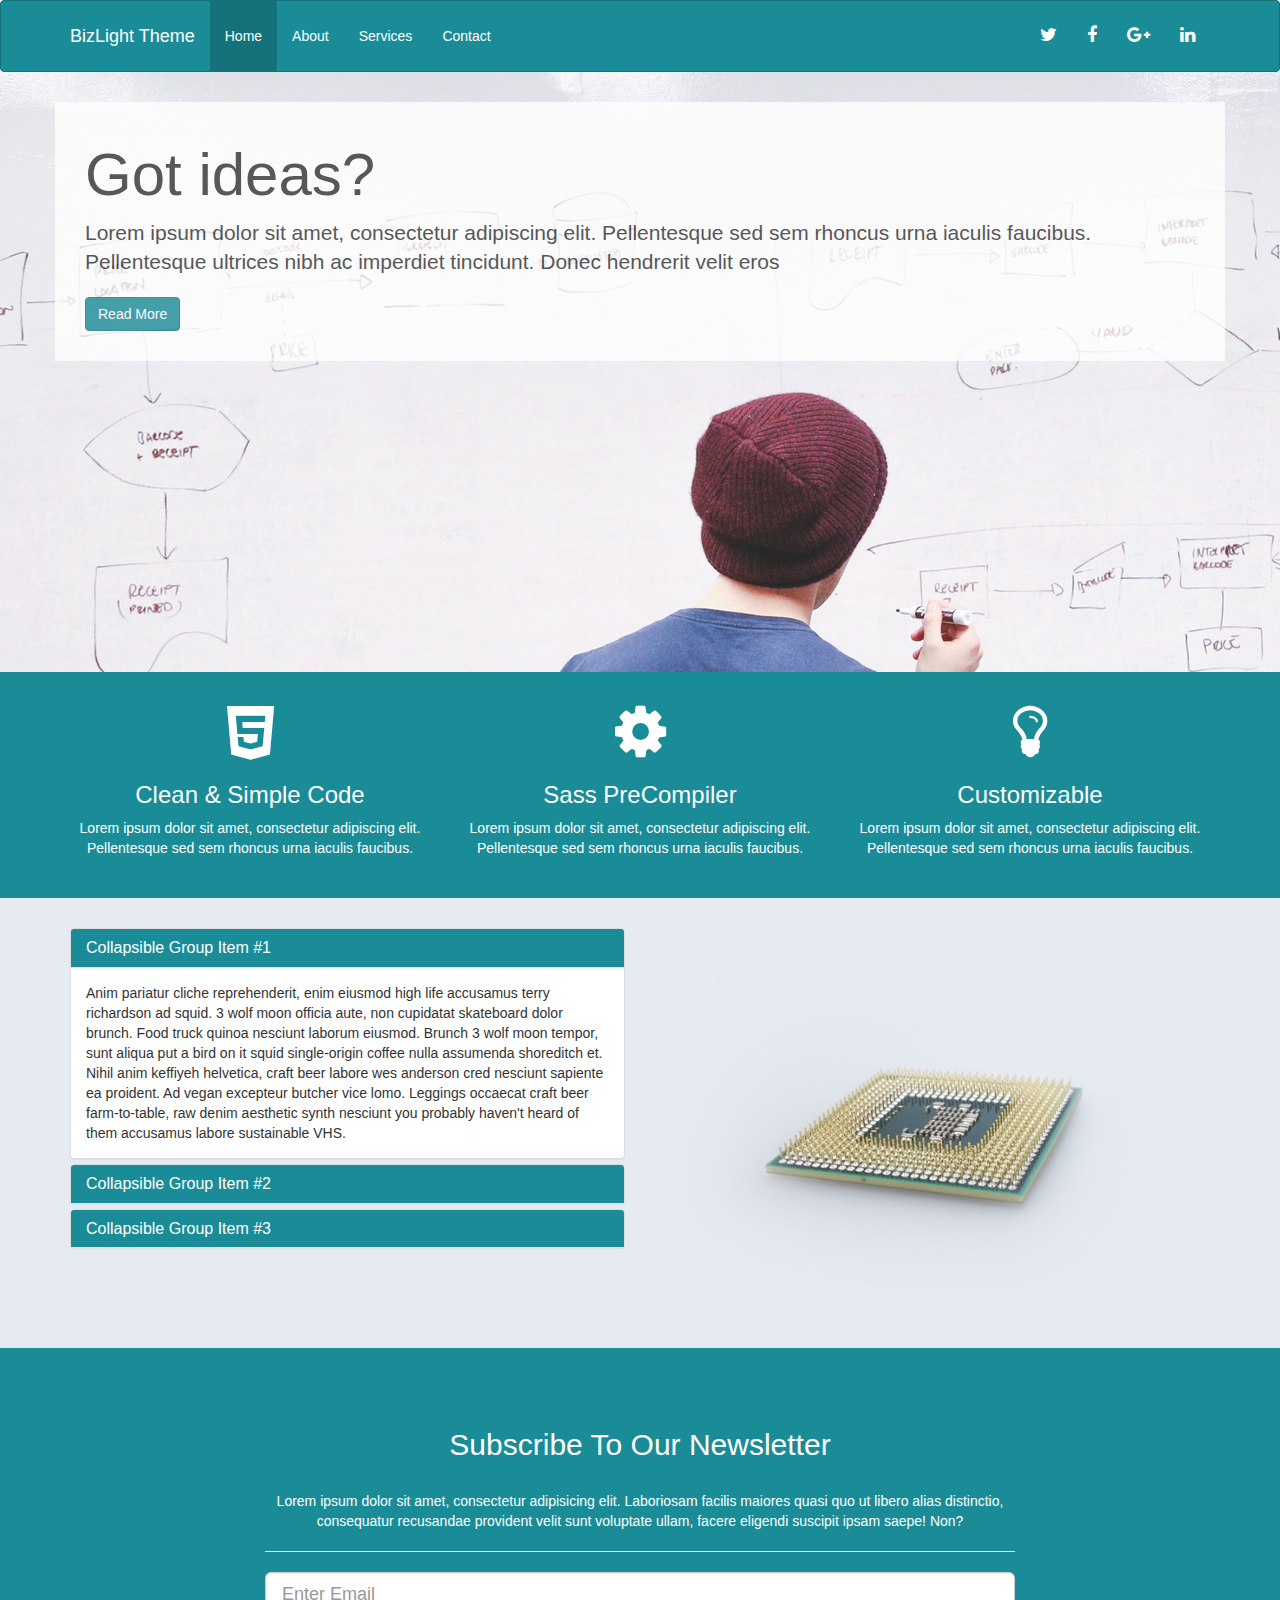
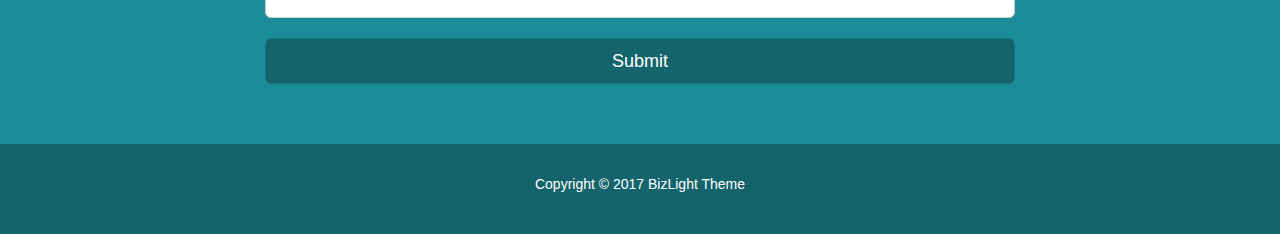
<file: index.html>
<!DOCTYPE html>
<html lang="en">
  <head>
    <meta charset="utf-8">
    <meta http-equiv="X-UA-Compatible" content="IE=edge">
    <meta name="viewport" content="width=device-width, initial-scale=1">

    <title>BizLight Theme</title>
    <link rel="stylesheet" href="css/app.css">
  </head>

  <body>

    <nav class="navbar navbar-default">
      <div class="container">
        <div class="navbar-header">
          <button type="button" class="navbar-toggle collapsed" data-toggle="collapse" data-target="#navbar" aria-expanded="false" aria-controls="navbar">
            <span class="sr-only">Toggle navigation</span>
            <span class="icon-bar"></span>
            <span class="icon-bar"></span>
            <span class="icon-bar"></span>
          </button>
          <a class="navbar-brand" href="#">BizLight Theme</a>
        </div>
        <div id="navbar" class="collapse navbar-collapse">
          <ul class="nav navbar-nav">
            <li class="active"><a href="index.html">Home</a></li>
            <li><a href="about.html">About</a></li>
            <li><a href="services.html">Services</a></li>
            <li><a href="contact.html">Contact</a></li>
          </ul>
          <ul class="nav navbar-nav navbar-right">
            <li><a href="http://twitter.com"><i class="fa fa-twitter"></i></a></li>
            <li><a href="http://facebook.com"><i class="fa fa-facebook"></i></a></li>
            <li><a href="http://google-plus.com"><i class="fa fa-google-plus"></i></a></li>
            <li><a href="http://linkedin.com"><i class="fa fa-linkedin"></i></a></li>
          </ul>
        </div><!--/.nav-collapse -->
      </div>
    </nav>

    <div class="showcase">
      <div class="container">
        <h1>Got ideas?</h1>
        <p class="lead">Lorem ipsum dolor sit amet, consectetur adipiscing elit. Pellentesque sed sem rhoncus urna iaculis faucibus. Pellentesque ultrices nibh ac imperdiet tincidunt. Donec hendrerit velit eros</p>
        <a href="about.html" class="btn btn-primary">Read More</a>
      </div>
    </div>

    <div class="section-a">
      <div class="container">
        <div class="row">
          <div class="col-md-4">
            <i class="fa fa-html5"></i>
            <h3>Clean &amp; Simple Code</h3>
            <p>Lorem ipsum dolor sit amet, consectetur adipiscing elit. Pellentesque sed sem rhoncus urna iaculis faucibus.</p>
          </div>
          <div class="col-md-4">
            <i class="fa fa-gear"></i>
            <h3>Sass PreCompiler</h3>
            <p>Lorem ipsum dolor sit amet, consectetur adipiscing elit. Pellentesque sed sem rhoncus urna iaculis faucibus.</p>
          </div>
          <div class="col-md-4">
            <i class="fa fa-lightbulb-o"></i>
            <h3>Customizable</h3>
            <p>Lorem ipsum dolor sit amet, consectetur adipiscing elit. Pellentesque sed sem rhoncus urna iaculis faucibus.</p>
          </div>
        </div>
      </div>
    </div>

    <div class="section-b">
      <div class="container">
        <div class="row">
          <div class="col-md-6">
            <div class="panel-group" id="accordion" role="tablist" aria-multiselectable="true">
              <div class="panel panel-default">
                <div class="panel-heading" role="tab" id="headingOne">
                  <h4 class="panel-title">
                    <a role="button" data-toggle="collapse" data-parent="#accordion" href="#collapseOne" aria-expanded="true" aria-controls="collapseOne">
                      Collapsible Group Item #1
                    </a>
                  </h4>
                </div>
                <div id="collapseOne" class="panel-collapse collapse in" role="tabpanel" aria-labelledby="headingOne">
                  <div class="panel-body">
                    Anim pariatur cliche reprehenderit, enim eiusmod high life accusamus terry richardson ad squid. 3 wolf moon officia aute, non cupidatat skateboard dolor brunch. Food truck quinoa nesciunt laborum eiusmod. Brunch 3 wolf moon tempor, sunt aliqua put a bird on it squid single-origin coffee nulla assumenda shoreditch et. Nihil anim keffiyeh helvetica, craft beer labore wes anderson cred nesciunt sapiente ea proident. Ad vegan excepteur butcher vice lomo. Leggings occaecat craft beer farm-to-table, raw denim aesthetic synth nesciunt you probably haven't heard of them accusamus labore sustainable VHS.
                  </div>
                </div>
              </div>
              <div class="panel panel-default">
                <div class="panel-heading" role="tab" id="headingTwo">
                  <h4 class="panel-title">
                    <a class="collapsed" role="button" data-toggle="collapse" data-parent="#accordion" href="#collapseTwo" aria-expanded="false" aria-controls="collapseTwo">
                      Collapsible Group Item #2
                    </a>
                  </h4>
                </div>
                <div id="collapseTwo" class="panel-collapse collapse" role="tabpanel" aria-labelledby="headingTwo">
                  <div class="panel-body">
                    Anim pariatur cliche reprehenderit, enim eiusmod high life accusamus terry richardson ad squid. 3 wolf moon officia aute, non cupidatat skateboard dolor brunch. Food truck quinoa nesciunt laborum eiusmod. Brunch 3 wolf moon tempor, sunt aliqua put a bird on it squid single-origin coffee nulla assumenda shoreditch et. Nihil anim keffiyeh helvetica, craft beer labore wes anderson cred nesciunt sapiente ea proident. Ad vegan excepteur butcher vice lomo. Leggings occaecat craft beer farm-to-table, raw denim aesthetic synth nesciunt you probably haven't heard of them accusamus labore sustainable VHS.
                  </div>
                </div>
              </div>
              <div class="panel panel-default">
                <div class="panel-heading" role="tab" id="headingThree">
                  <h4 class="panel-title">
                    <a class="collapsed" role="button" data-toggle="collapse" data-parent="#accordion" href="#collapseThree" aria-expanded="false" aria-controls="collapseThree">
                      Collapsible Group Item #3
                    </a>
                  </h4>
                </div>
                <div id="collapseThree" class="panel-collapse collapse" role="tabpanel" aria-labelledby="headingThree">
                  <div class="panel-body">
                    Anim pariatur cliche reprehenderit, enim eiusmod high life accusamus terry richardson ad squid. 3 wolf moon officia aute, non cupidatat skateboard dolor brunch. Food truck quinoa nesciunt laborum eiusmod. Brunch 3 wolf moon tempor, sunt aliqua put a bird on it squid single-origin coffee nulla assumenda shoreditch et. Nihil anim keffiyeh helvetica, craft beer labore wes anderson cred nesciunt sapiente ea proident. Ad vegan excepteur butcher vice lomo. Leggings occaecat craft beer farm-to-table, raw denim aesthetic synth nesciunt you probably haven't heard of them accusamus labore sustainable VHS.
                  </div>
                </div>
              </div>
            </div>
          </div>
          <div class="col-md-6">
            <img src="img/cpu.jpg">
          </div>
        </div>
      </div>
    </div>

    <div class="section-c">
      <div class="container">
        <div class="row">
          <div class="col-md-8 col-md-offset-2">
            <h2>Subscribe To Our Newsletter</h2>
            <br>
            <p>Lorem ipsum dolor sit amet, consectetur adipisicing elit. Laboriosam facilis maiores quasi quo ut libero alias distinctio, consequatur recusandae provident velit sunt voluptate ullam, facere eligendi suscipit ipsam saepe! Non?</p>
            <hr>
            <form>
              <input type="email" class="form-control input-lg" placeholder="Enter Email">
              <br>
              <button class="btn btn-primary btn-lg btn-block">Submit</button>
            </form>
          </div>
        </div>
      </div>
    </div>

    <footer>
      <div class="container">
        <p>Copyright &copy; 2017 BizLight Theme</p>
      </div>
    </footer>

    <script src="bower_components/jquery/dist/jquery.min.js"></script>
    <script src="bower_components/bootstrap-sass/assets/javascripts/bootstrap.min.js"></script>
  </body>
</html>
</file>
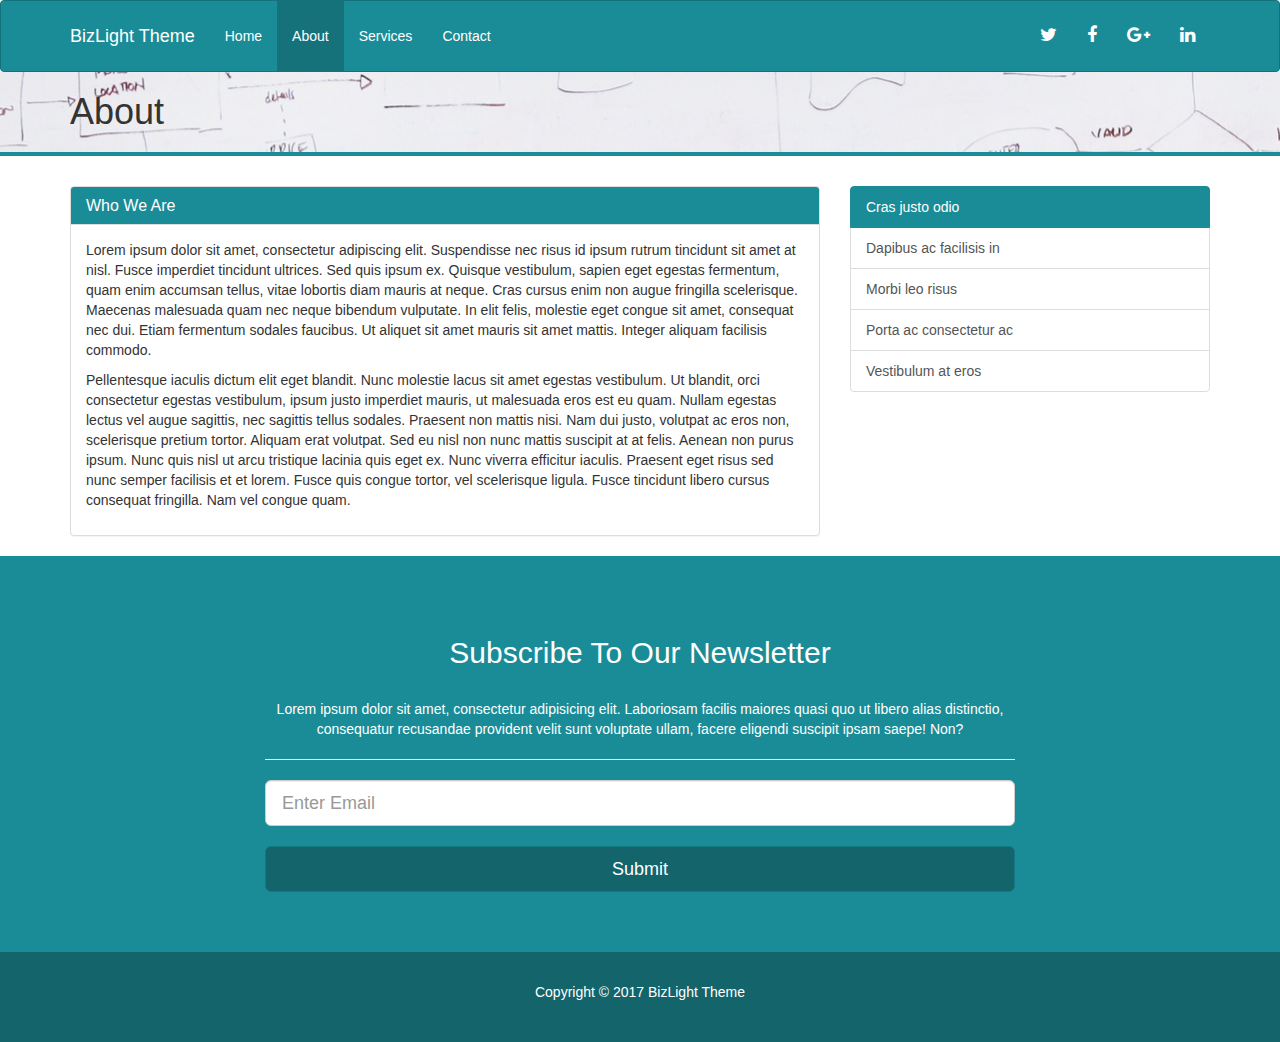
<file: about.html>
<!DOCTYPE html>
<html lang="en">
  <head>
    <meta charset="utf-8">
    <meta http-equiv="X-UA-Compatible" content="IE=edge">
    <meta name="viewport" content="width=device-width, initial-scale=1">

    <title>BizLight Theme | About</title>
    <link rel="stylesheet" href="css/app.css">
  </head>

  <body>

    <nav class="navbar navbar-default">
      <div class="container">
        <div class="navbar-header">
          <button type="button" class="navbar-toggle collapsed" data-toggle="collapse" data-target="#navbar" aria-expanded="false" aria-controls="navbar">
            <span class="sr-only">Toggle navigation</span>
            <span class="icon-bar"></span>
            <span class="icon-bar"></span>
            <span class="icon-bar"></span>
          </button>
          <a class="navbar-brand" href="#">BizLight Theme</a>
        </div>
        <div id="navbar" class="collapse navbar-collapse">
          <ul class="nav navbar-nav">
            <li><a href="index.html">Home</a></li>
            <li class="active"><a href="about.html">About</a></li>
            <li><a href="services.html">Services</a></li>
            <li><a href="contact.html">Contact</a></li>
          </ul>
          <ul class="nav navbar-nav navbar-right">
            <li><a href="http://twitter.com"><i class="fa fa-twitter"></i></a></li>
            <li><a href="http://facebook.com"><i class="fa fa-facebook"></i></a></li>
            <li><a href="http://google-plus.com"><i class="fa fa-google-plus"></i></a></li>
            <li><a href="http://linkedin.com"><i class="fa fa-linkedin"></i></a></li>
          </ul>
        </div><!--/.nav-collapse -->
      </div>
    </nav>

    <div class="title-bar">
      <div class="container">
        <h1>About</h1>
      </div>
    </div>

    <div class="main">
      <div class="container">
        <div class="row">
          <div class="col-md-8">
            <div class="panel panel-default">
              <div class="panel-heading">
                <h4 class="panel-title">Who We Are</h4>
              </div>
              <div class="panel-body">
                <p>Lorem ipsum dolor sit amet, consectetur adipiscing elit. Suspendisse nec risus id ipsum rutrum tincidunt sit amet at nisl. Fusce imperdiet tincidunt ultrices. Sed quis ipsum ex. Quisque vestibulum, sapien eget egestas fermentum, quam enim accumsan tellus, vitae lobortis diam mauris at neque. Cras cursus enim non augue fringilla scelerisque. Maecenas malesuada quam nec neque bibendum vulputate. In elit felis, molestie eget congue sit amet, consequat nec dui. Etiam fermentum sodales faucibus. Ut aliquet sit amet mauris sit amet mattis. Integer aliquam facilisis commodo.
                </p>
                <p>
                  Pellentesque iaculis dictum elit eget blandit. Nunc molestie lacus sit amet egestas vestibulum. Ut blandit, orci consectetur egestas vestibulum, ipsum justo imperdiet mauris, ut malesuada eros est eu quam. Nullam egestas lectus vel augue sagittis, nec sagittis tellus sodales. Praesent non mattis nisi. Nam dui justo, volutpat ac eros non, scelerisque pretium tortor. Aliquam erat volutpat. Sed eu nisl non nunc mattis suscipit at at felis. Aenean non purus ipsum. Nunc quis nisl ut arcu tristique lacinia quis eget ex. Nunc viverra efficitur iaculis. Praesent eget risus sed nunc semper facilisis et et lorem. Fusce quis congue tortor, vel scelerisque ligula. Fusce tincidunt libero cursus consequat fringilla. Nam vel congue quam.</p>
              </div>
            </div>
          </div>
          <div class="col-md-4">
            <div class="list-group">
              <a href="#" class="list-group-item active">
                Cras justo odio
              </a>
              <a href="#" class="list-group-item">Dapibus ac facilisis in</a>
              <a href="#" class="list-group-item">Morbi leo risus</a>
              <a href="#" class="list-group-item">Porta ac consectetur ac</a>
              <a href="#" class="list-group-item">Vestibulum at eros</a>
            </div>
          </div>
        </div>
      </div>
    </div>

    <div class="section-c">
      <div class="container">
        <div class="row">
          <div class="col-md-8 col-md-offset-2">
            <h2>Subscribe To Our Newsletter</h2>
            <br>
            <p>Lorem ipsum dolor sit amet, consectetur adipisicing elit. Laboriosam facilis maiores quasi quo ut libero alias distinctio, consequatur recusandae provident velit sunt voluptate ullam, facere eligendi suscipit ipsam saepe! Non?</p>
            <hr>
            <form>
              <input type="email" class="form-control input-lg" placeholder="Enter Email">
              <br>
              <button class="btn btn-primary btn-lg btn-block">Submit</button>
            </form>
          </div>
        </div>
      </div>
    </div>

    <footer>
      <div class="container">
        <p>Copyright &copy; 2017 BizLight Theme</p>
      </div>
    </footer>

    <script src="bower_components/jquery/dist/jquery.min.js"></script>
    <script src="bower_components/bootstrap-sass/assets/javascripts/bootstrap.min.js"></script>
  </body>
</html>
</file>
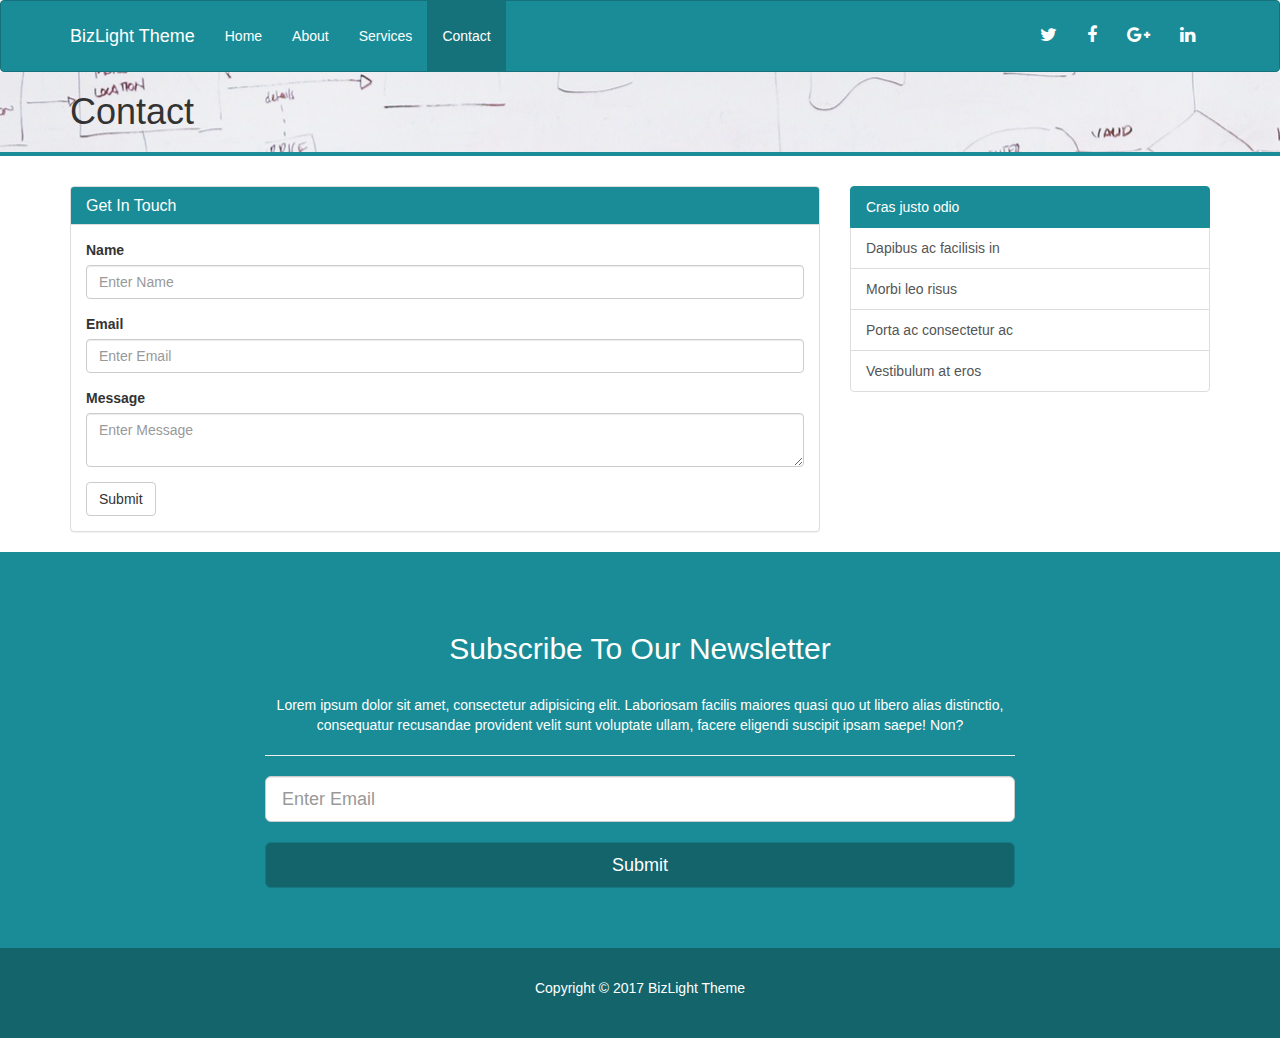
<file: contact.html>
<!DOCTYPE html>
<html lang="en">
  <head>
    <meta charset="utf-8">
    <meta http-equiv="X-UA-Compatible" content="IE=edge">
    <meta name="viewport" content="width=device-width, initial-scale=1">

    <title>BizLight Theme | Contact</title>
    <link rel="stylesheet" href="css/app.css">
  </head>

  <body>

    <nav class="navbar navbar-default">
      <div class="container">
        <div class="navbar-header">
          <button type="button" class="navbar-toggle collapsed" data-toggle="collapse" data-target="#navbar" aria-expanded="false" aria-controls="navbar">
            <span class="sr-only">Toggle navigation</span>
            <span class="icon-bar"></span>
            <span class="icon-bar"></span>
            <span class="icon-bar"></span>
          </button>
          <a class="navbar-brand" href="index.html">BizLight Theme</a>
        </div>
        <div id="navbar" class="collapse navbar-collapse">
          <ul class="nav navbar-nav">
            <li><a href="index.html">Home</a></li>
            <li><a href="about.html">About</a></li>
            <li><a href="services.html">Services</a></li>
            <li class="active"><a href="contact.html">Contact</a></li>
          </ul>
          <ul class="nav navbar-nav navbar-right">
            <li><a href="http://twitter.com"><i class="fa fa-twitter"></i></a></li>
            <li><a href="http://facebook.com"><i class="fa fa-facebook"></i></a></li>
            <li><a href="http://google-plus.com"><i class="fa fa-google-plus"></i></a></li>
            <li><a href="http://linkedin.com"><i class="fa fa-linkedin"></i></a></li>
          </ul>
        </div><!--/.nav-collapse -->
      </div>
    </nav>

    <div class="title-bar">
      <div class="container">
        <h1>Contact</h1>
      </div>
    </div>

    <div class="main">
      <div class="container">
        <div class="row">
          <div class="col-md-8">
            <div class="panel panel-default">
              <div class="panel-heading">
                <h4 class="panel-title">Get In Touch</h4>
              </div>
              <div class="panel-body">
                <form>
                    <div class="form-group">
                      <label>Name</label>
                      <input type="text" class="form-control" placeholder="Enter Name">
                    </div>
                    <div class="form-group">
                      <label>Email</label>
                      <input type="text" class="form-control" placeholder="Enter Email">
                    </div>
                    <div class="form-group">
                      <label>Message</label>
                      <textarea class="form-control" placeholder="Enter Message"></textarea>
                    </div>
                    <button type="submit" class="btn btn-default">Submit</button>
                  </form>
              </div>
            </div>
          </div>
          <div class="col-md-4">
            <div class="list-group">
              <a href="#" class="list-group-item active">
                Cras justo odio
              </a>
              <a href="#" class="list-group-item">Dapibus ac facilisis in</a>
              <a href="#" class="list-group-item">Morbi leo risus</a>
              <a href="#" class="list-group-item">Porta ac consectetur ac</a>
              <a href="#" class="list-group-item">Vestibulum at eros</a>
            </div>
          </div>
        </div>
      </div>
    </div>

    <div class="section-c">
      <div class="container">
        <div class="row">
          <div class="col-md-8 col-md-offset-2">
            <h2>Subscribe To Our Newsletter</h2>
            <br>
            <p>Lorem ipsum dolor sit amet, consectetur adipisicing elit. Laboriosam facilis maiores quasi quo ut libero alias distinctio, consequatur recusandae provident velit sunt voluptate ullam, facere eligendi suscipit ipsam saepe! Non?</p>
            <hr>
            <form>
              <input type="email" class="form-control input-lg" placeholder="Enter Email">
              <br>
              <button class="btn btn-primary btn-lg btn-block">Submit</button>
            </form>
          </div>
        </div>
      </div>
    </div>

    <footer>
      <div class="container">
        <p>Copyright &copy; 2017 BizLight Theme</p>
      </div>
    </footer>

    <script src="bower_components/jquery/dist/jquery.min.js"></script>
    <script src="bower_components/bootstrap-sass/assets/javascripts/bootstrap.min.js"></script>
  </body>
</html>
</file>
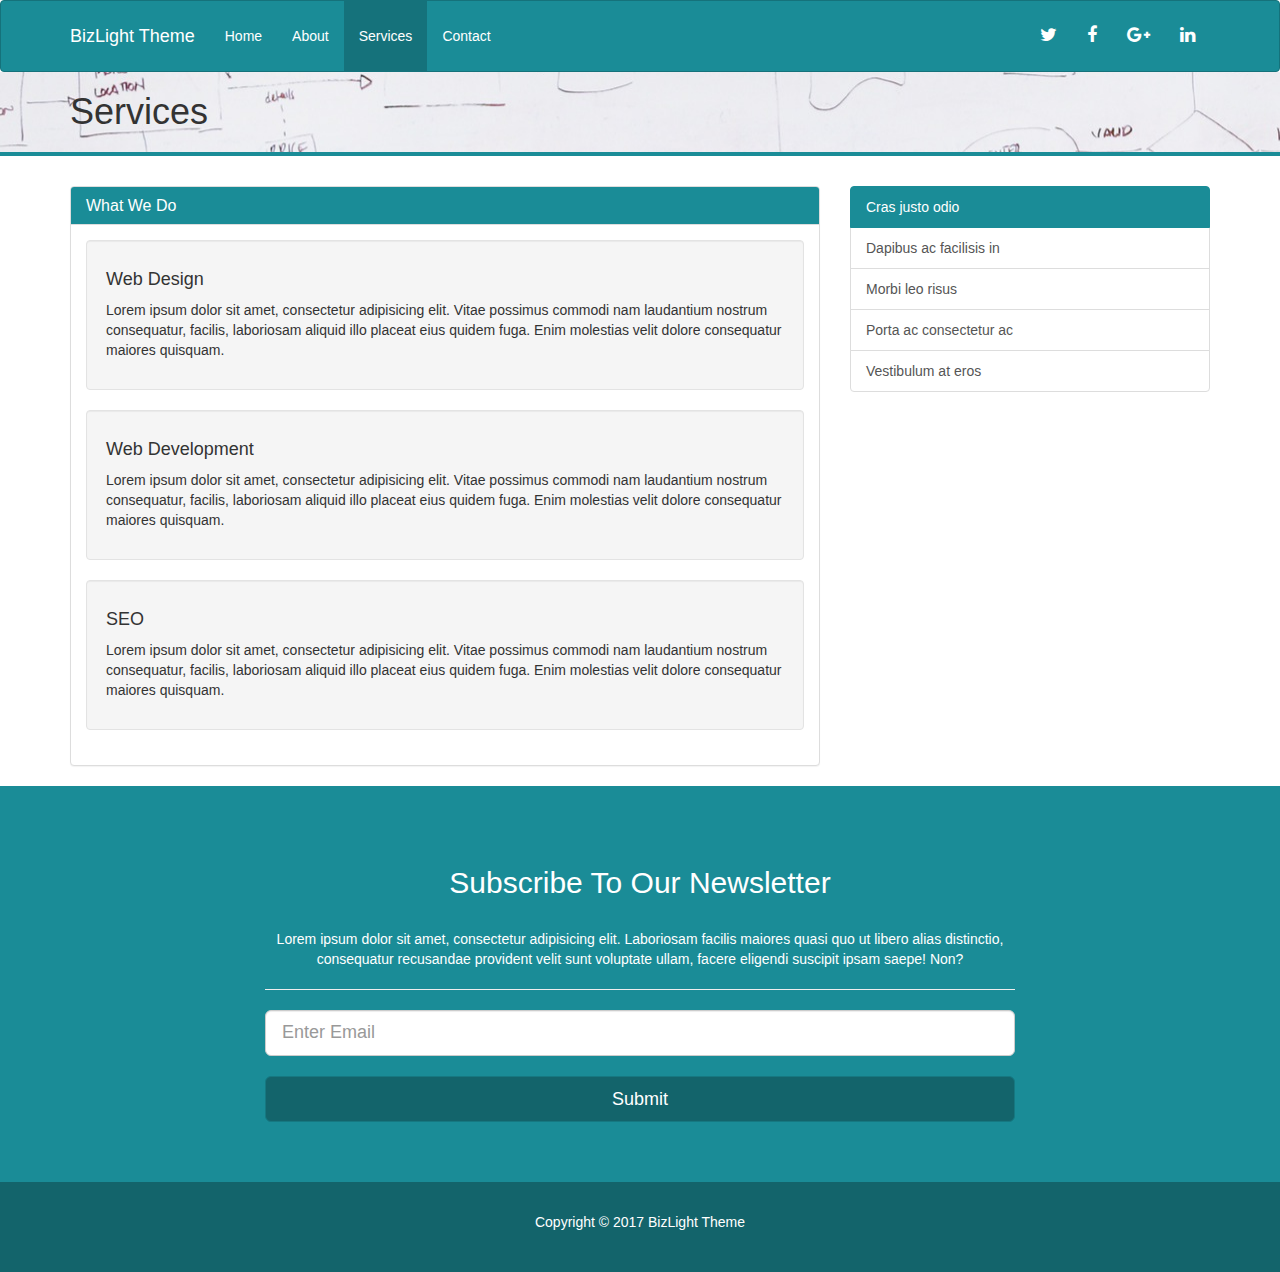
<file: services.html>
<!DOCTYPE html>
<html lang="en">
  <head>
    <meta charset="utf-8">
    <meta http-equiv="X-UA-Compatible" content="IE=edge">
    <meta name="viewport" content="width=device-width, initial-scale=1">

    <title>BizLight Theme | Services</title>
    <link rel="stylesheet" href="css/app.css">
  </head>

  <body>

    <nav class="navbar navbar-default">
      <div class="container">
        <div class="navbar-header">
          <button type="button" class="navbar-toggle collapsed" data-toggle="collapse" data-target="#navbar" aria-expanded="false" aria-controls="navbar">
            <span class="sr-only">Toggle navigation</span>
            <span class="icon-bar"></span>
            <span class="icon-bar"></span>
            <span class="icon-bar"></span>
          </button>
          <a class="navbar-brand" href="#">BizLight Theme</a>
        </div>
        <div id="navbar" class="collapse navbar-collapse">
          <ul class="nav navbar-nav">
            <li><a href="index.html">Home</a></li>
            <li><a href="about.html">About</a></li>
            <li class="active"><a href="services.html">Services</a></li>
            <li><a href="contact.html">Contact</a></li>
          </ul>
          <ul class="nav navbar-nav navbar-right">
            <li><a href="http://twitter.com"><i class="fa fa-twitter"></i></a></li>
            <li><a href="http://facebook.com"><i class="fa fa-facebook"></i></a></li>
            <li><a href="http://google-plus.com"><i class="fa fa-google-plus"></i></a></li>
            <li><a href="http://linkedin.com"><i class="fa fa-linkedin"></i></a></li>
          </ul>
        </div><!--/.nav-collapse -->
      </div>
    </nav>

    <div class="title-bar">
      <div class="container">
        <h1>Services</h1>
      </div>
    </div>

    <div class="main">
      <div class="container">
        <div class="row">
          <div class="col-md-8">
            <div class="panel panel-default">
              <div class="panel-heading">
                <h4 class="panel-title">What We Do</h4>
              </div>
              <div class="panel-body">
                <div class="well">
                  <h4>Web Design</h4>
                  <p>Lorem ipsum dolor sit amet, consectetur adipisicing elit. Vitae possimus commodi nam laudantium nostrum consequatur, facilis, laboriosam aliquid illo placeat eius quidem fuga. Enim molestias velit dolore consequatur maiores quisquam.</p>
                </div>
                <div class="well">
                  <h4>Web Development</h4>
                  <p>Lorem ipsum dolor sit amet, consectetur adipisicing elit. Vitae possimus commodi nam laudantium nostrum consequatur, facilis, laboriosam aliquid illo placeat eius quidem fuga. Enim molestias velit dolore consequatur maiores quisquam.</p>
                </div>
                <div class="well">
                  <h4>SEO</h4>
                  <p>Lorem ipsum dolor sit amet, consectetur adipisicing elit. Vitae possimus commodi nam laudantium nostrum consequatur, facilis, laboriosam aliquid illo placeat eius quidem fuga. Enim molestias velit dolore consequatur maiores quisquam.</p>
                </div>
              </div>
            </div>
          </div>
          <div class="col-md-4">
            <div class="list-group">
              <a href="#" class="list-group-item active">
                Cras justo odio
              </a>
              <a href="#" class="list-group-item">Dapibus ac facilisis in</a>
              <a href="#" class="list-group-item">Morbi leo risus</a>
              <a href="#" class="list-group-item">Porta ac consectetur ac</a>
              <a href="#" class="list-group-item">Vestibulum at eros</a>
            </div>
          </div>
        </div>
      </div>
    </div>

    <div class="section-c">
      <div class="container">
        <div class="row">
          <div class="col-md-8 col-md-offset-2">
            <h2>Subscribe To Our Newsletter</h2>
            <br>
            <p>Lorem ipsum dolor sit amet, consectetur adipisicing elit. Laboriosam facilis maiores quasi quo ut libero alias distinctio, consequatur recusandae provident velit sunt voluptate ullam, facere eligendi suscipit ipsam saepe! Non?</p>
            <hr>
            <form>
              <input type="email" class="form-control input-lg" placeholder="Enter Email">
              <br>
              <button class="btn btn-primary btn-lg btn-block">Submit</button>
            </form>
          </div>
        </div>
      </div>
    </div>

    <footer>
      <div class="container">
        <p>Copyright &copy; 2017 BizLight Theme</p>
      </div>
    </footer>

    <script src="bower_components/jquery/dist/jquery.min.js"></script>
    <script src="bower_components/bootstrap-sass/assets/javascripts/bootstrap.min.js"></script>
  </body>
</html>
</file>
